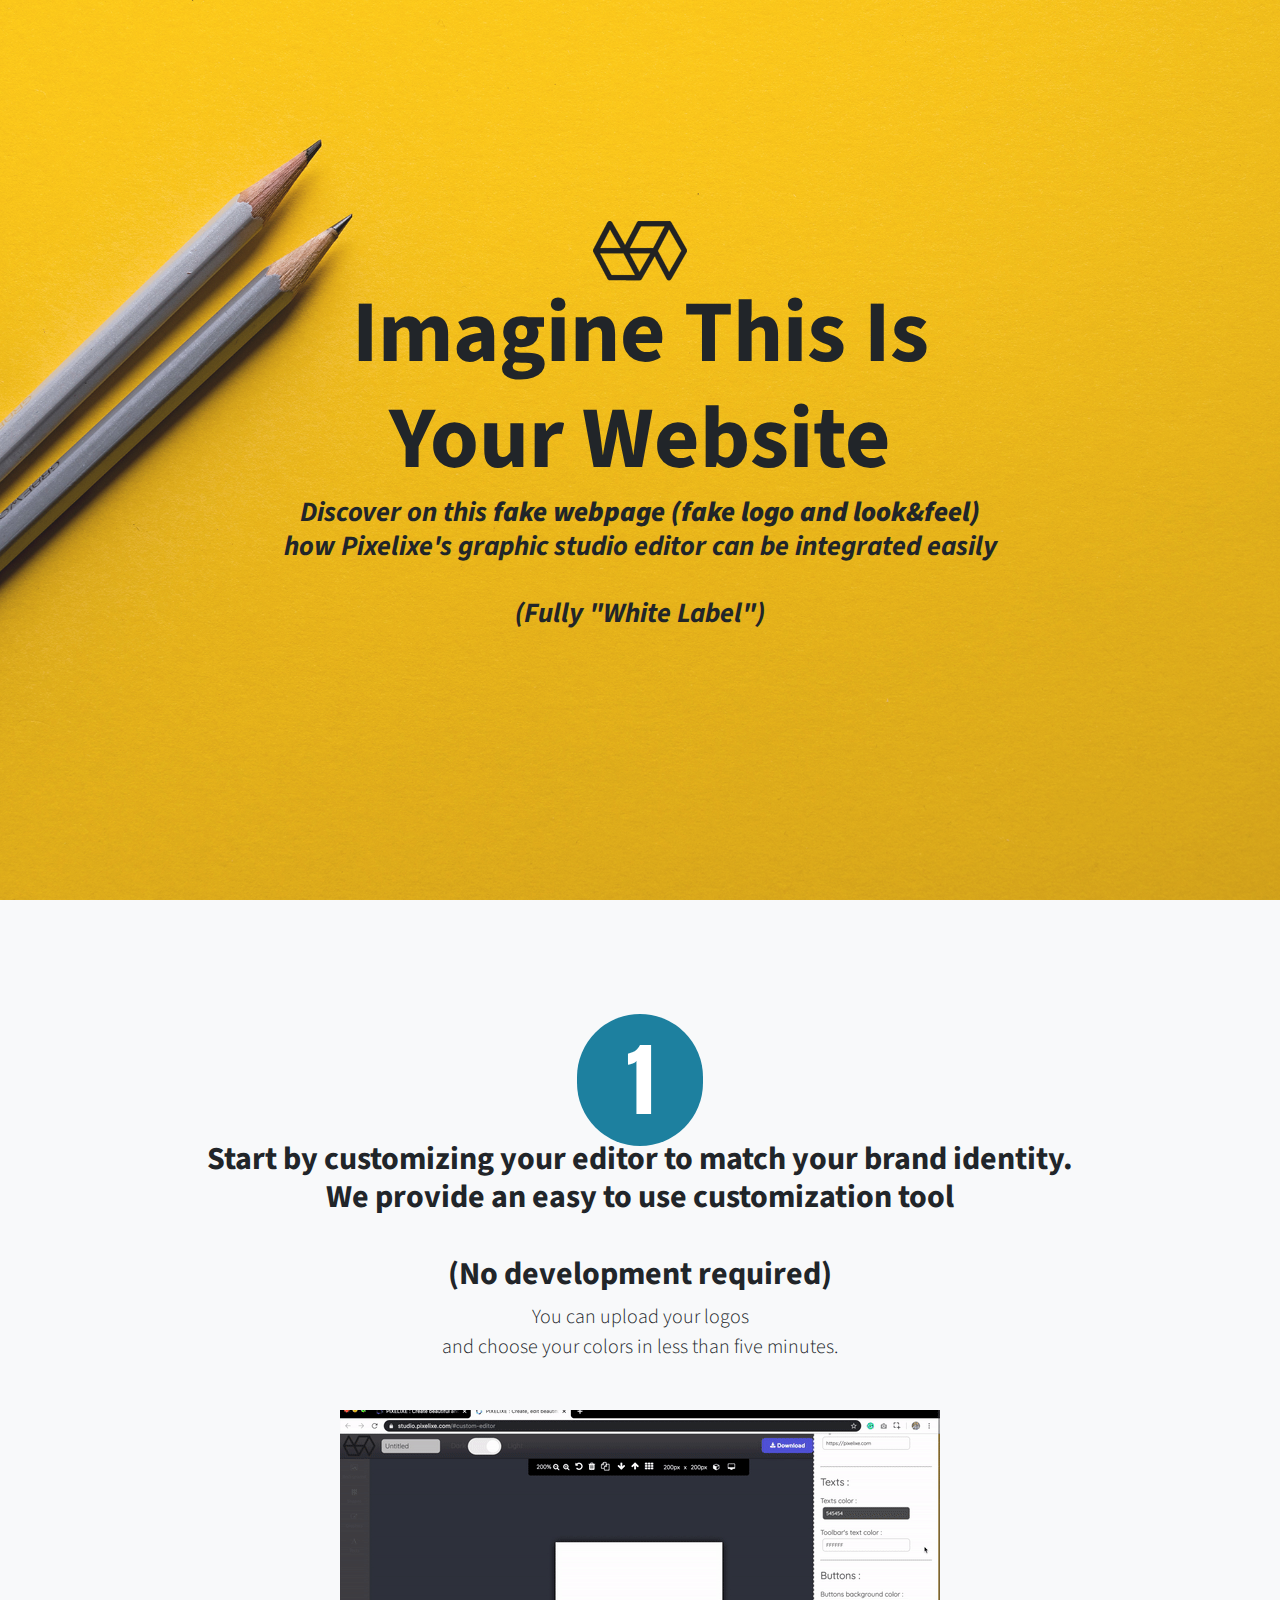
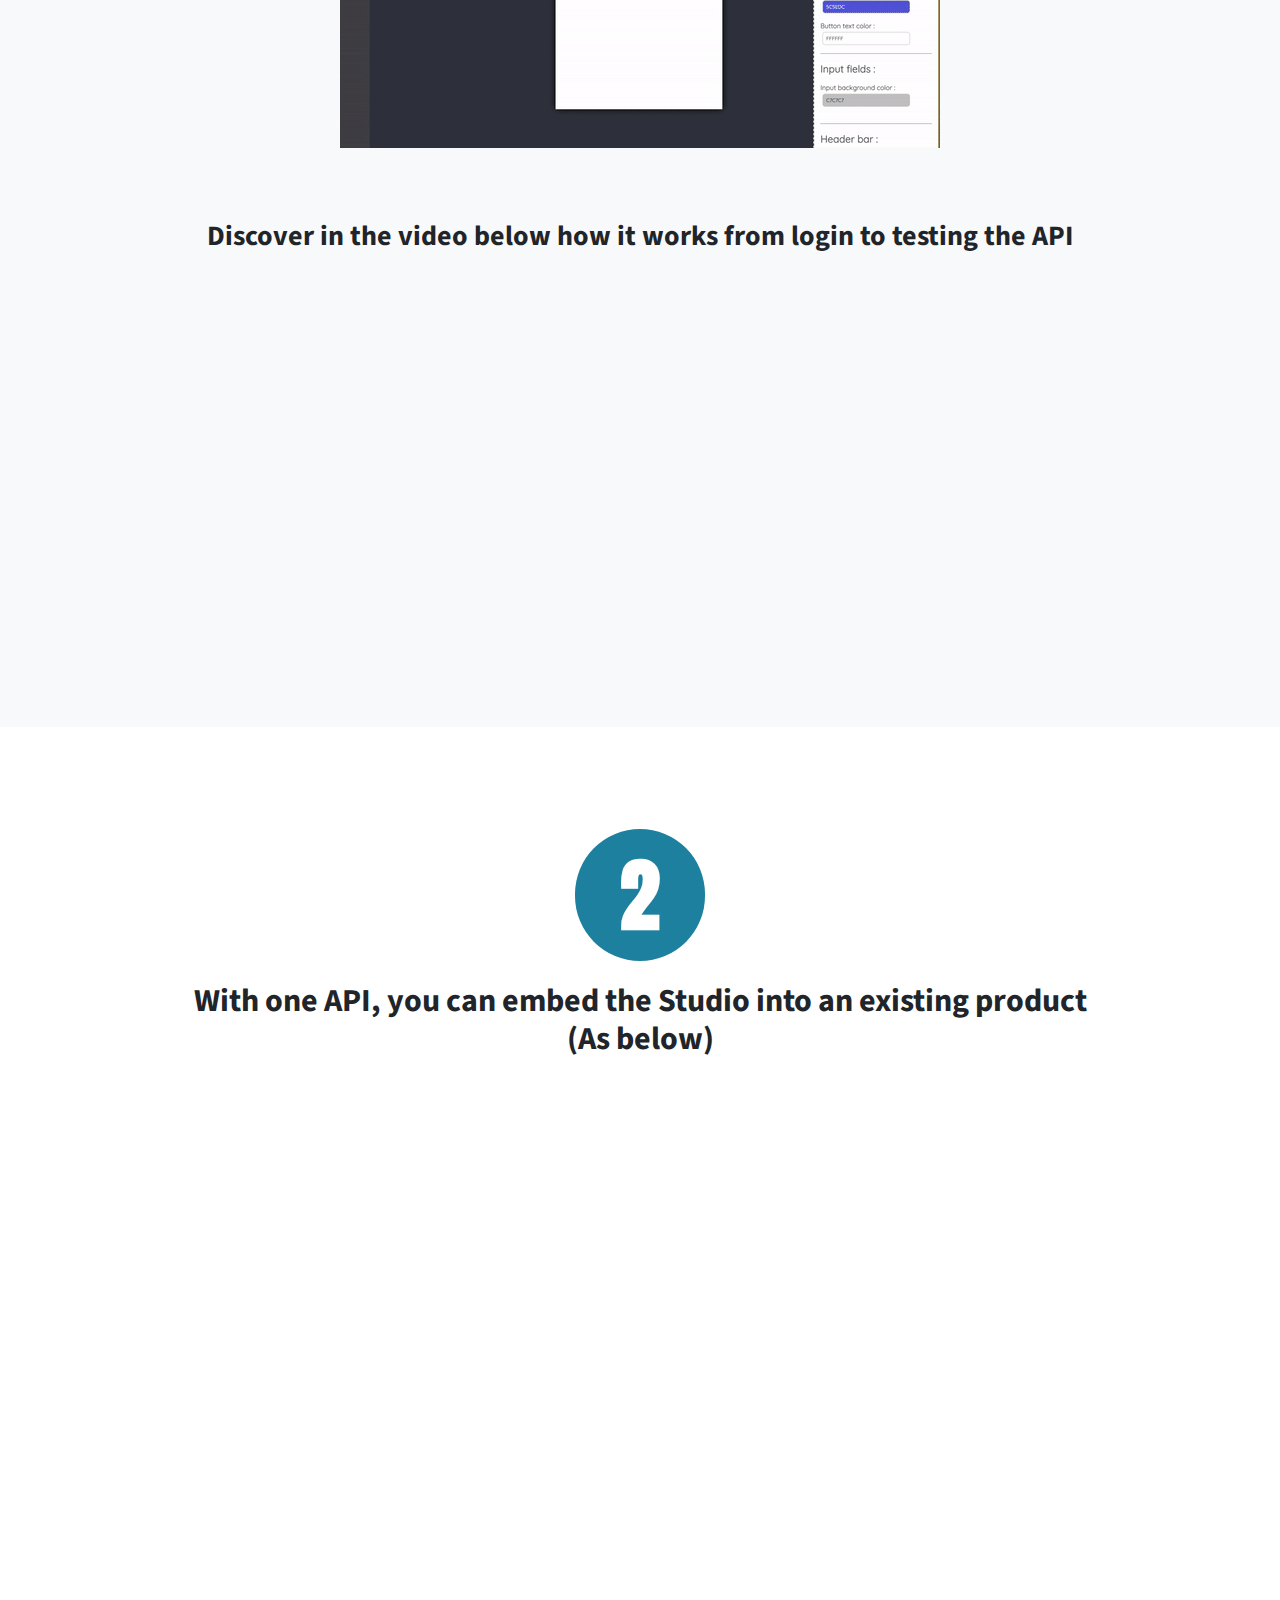
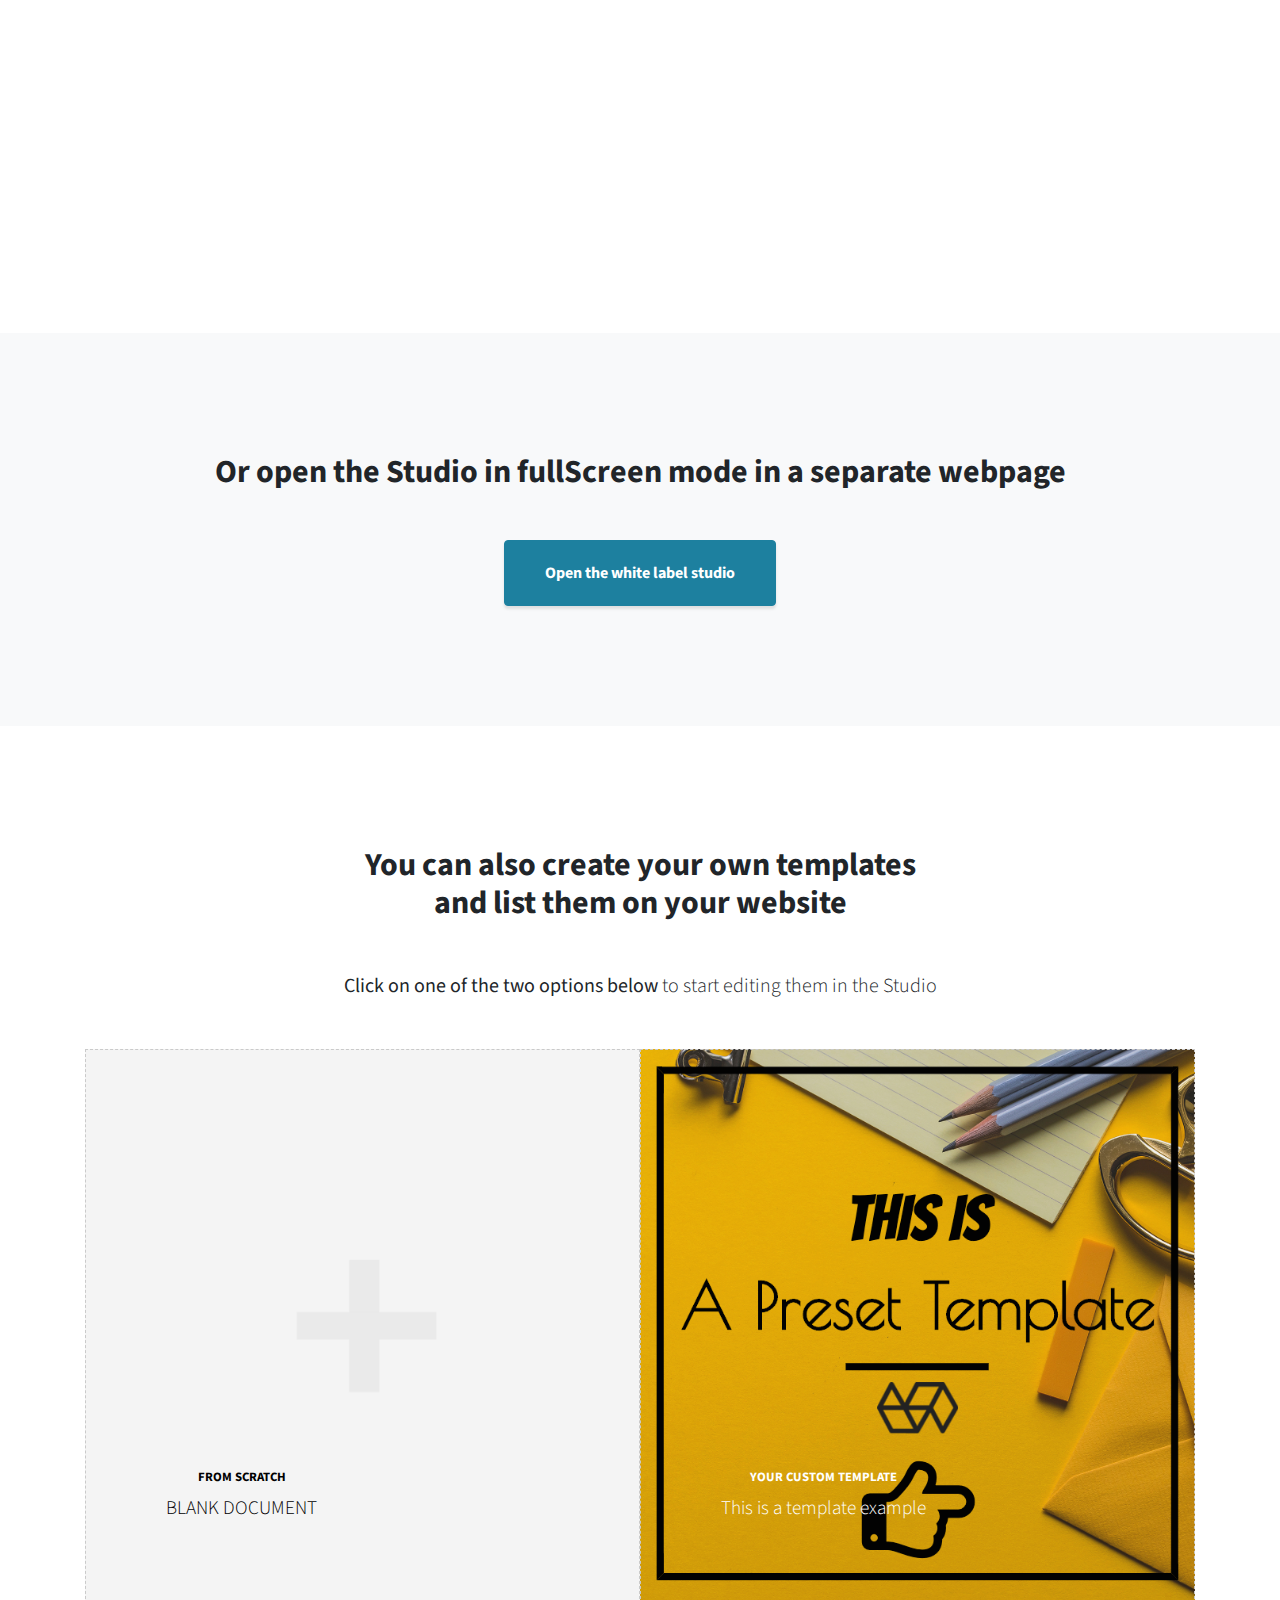
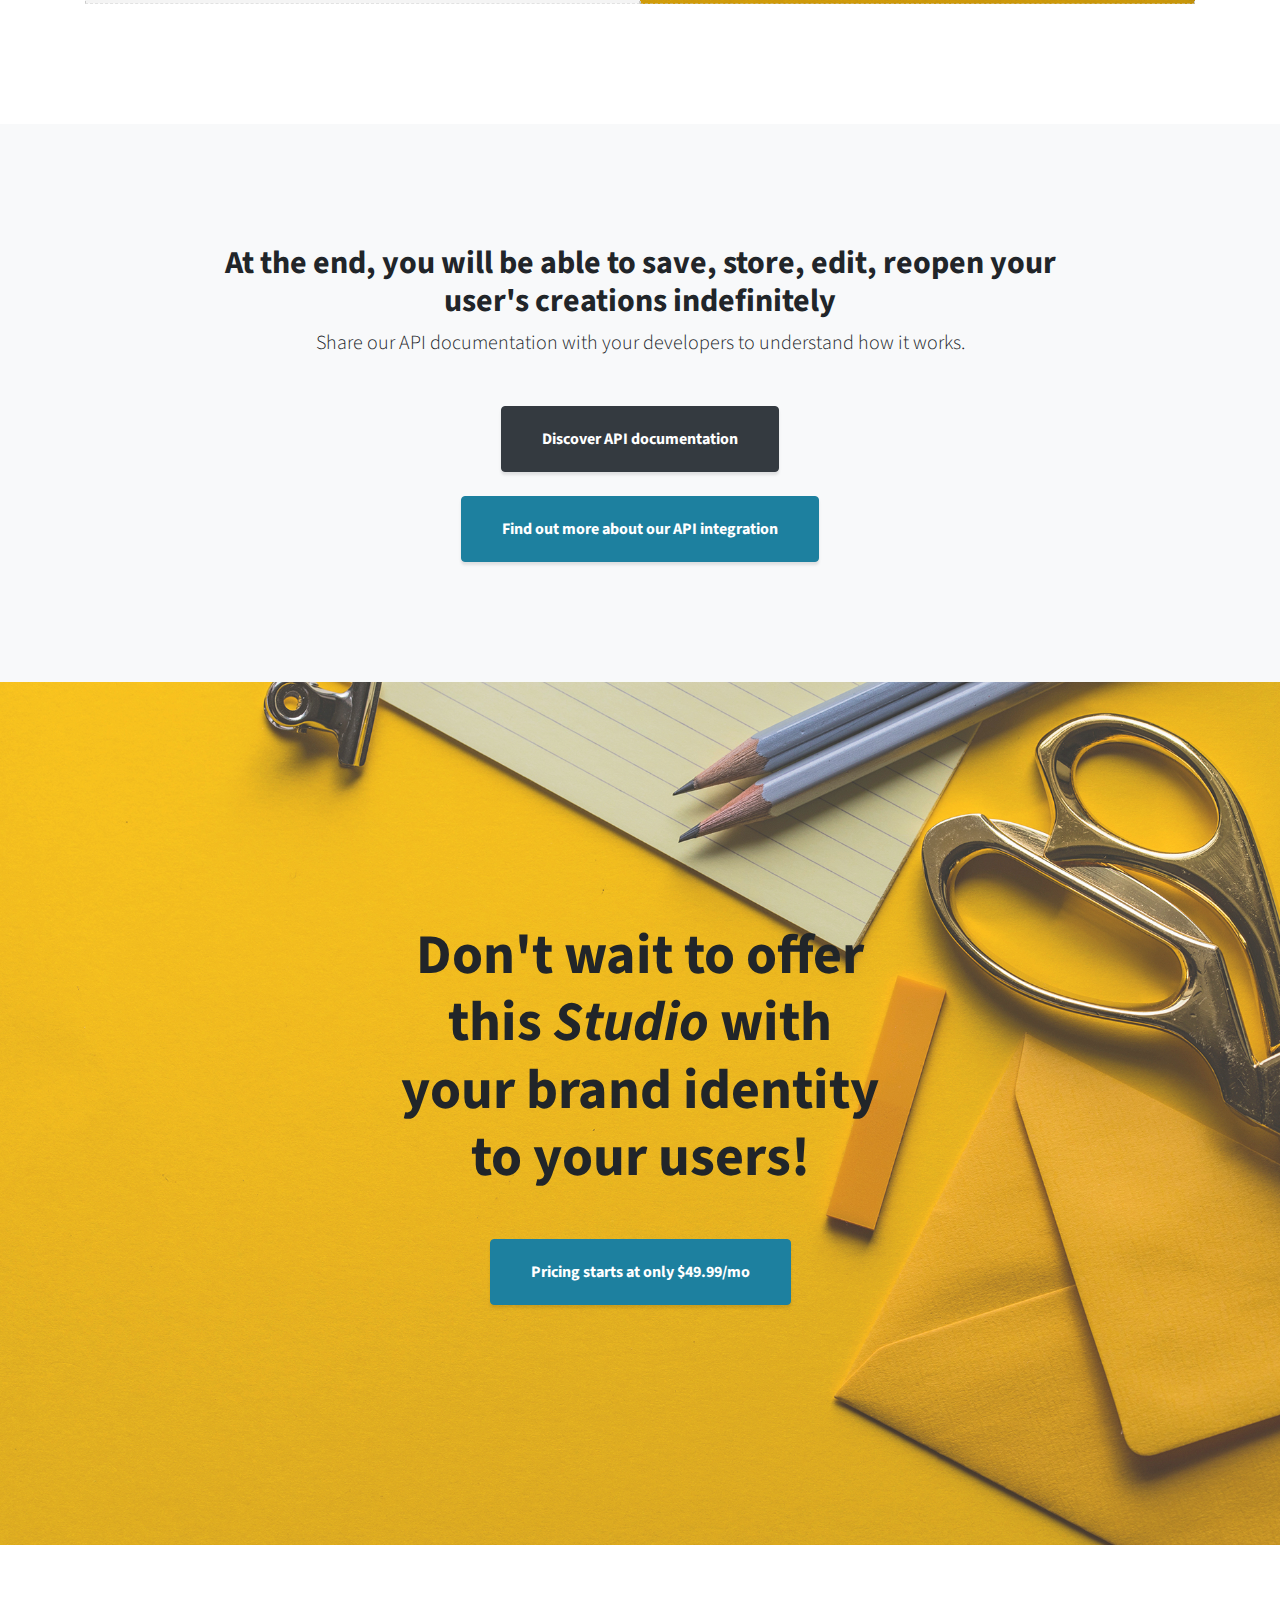
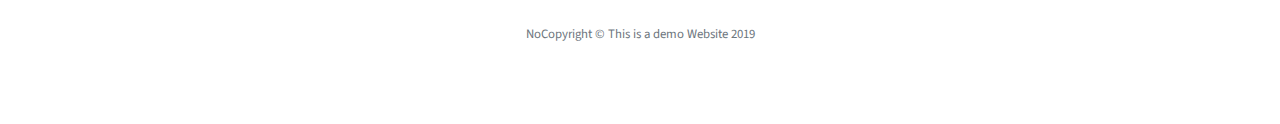
<file: index.html>
<!DOCTYPE html>
<html lang="en">

<head>
    <title>PIXELIXE API Demo - Integrate a white-label photo editor into your webapp</title>
    <meta charset="utf-8">
    <meta http-equiv="X-UA-Compatible" content="IE=edge,chrome=1">
    <meta name="viewport" content="width=device-width, initial-scale=1.0, maximum-scale=1.0, user-scalable=0">
    <link rel="shortcut icon" href="../pixelixe_ico.ico">

    <!-- Bootstrap Core CSS -->
    <link href="vendor/bootstrap/css/bootstrap.min.css" rel="stylesheet">

    <!-- Custom Fonts -->
    <link href="vendor/fontawesome-free/css/all.min.css" rel="stylesheet" type="text/css">
    <link href="https://fonts.googleapis.com/css?family=Source+Sans+Pro:300,400,700,300italic,400italic,700italic" rel="stylesheet" type="text/css">
    <link href="vendor/simple-line-icons/css/simple-line-icons.css" rel="stylesheet">

    <!-- Custom CSS -->
    <link href="css/stylish-portfolio.min.css" rel="stylesheet">
    <link href="https://fonts.googleapis.com/css?family=Audiowide|Quicksand|Anton" rel="stylesheet"> 
</head>

<body id="page-top">
  <!-- Header -->
  <header class="masthead d-flex">

    <div class="container text-center my-auto">
        <img src="img/logo.png" />
      <h1 class="mb-1">Imagine This Is <br/>Your Website</h1>
      <h3 class="mb-5">
        <em>Discover on this <b>fake webpage (fake logo and look&feel)</b> <br/>how Pixelixe's graphic studio editor can be integrated easily <br/><br/>(Fully "White Label")</em>
      </h3>
    </div>
    <div class="overlay"></div>
  </header>

  <!-- About -->
  <section class="content-section bg-light" id="about">
    <div class="container text-center">
      <div class="row">
        <div class="col-lg-10 mx-auto">
            <span style="font-size: 80px;
    font-family: Anton;
    border-radius: 100px;
    background-color: #1d809f;
    color: white;
    padding-left: 50px;
    padding-right: 50px;
    padding-top: 6px;
    padding-bottom: 6px;">1</span>
          <h2>Start by customizing your editor to match your brand identity. <br/>We provide an easy to use customization tool <br/><br/>(No development required)</h2>
          <p class="lead mb-5" >You can upload your logos<br/> and choose your colors in less than five minutes.</p>
            
            <div align="center" >
                <img src="img/customize-graphic-editor.gif" />
                <br/><br/><br/><br/>
                <h3>Discover in the video below how it works from login to testing the API</h3>
                <br/>
                <iframe width="560" height="315" src="https://www.youtube.com/embed/4Txt4X3C7g0" frameborder="0" allow="accelerometer; autoplay; encrypted-media; gyroscope; picture-in-picture" allowfullscreen></iframe></div>
        </div>
      </div>
    </div>
  </section>

    
  <section class="content-section">
    <div class="container text-center">
      <div class="row">
        <div class="col-lg-10 mx-auto">
          <h2  class="mb-5">            <span style="font-size: 80px;
    font-family: Anton;
    border-radius: 100px;
    background-color: #1d809f;
    color: white;
    padding-left: 45px;
    padding-right: 45px;
    padding-top: 6px;
    padding-bottom: 6px;">2</span>
              <br/><br/>
              With one API, you can embed the Studio into an existing product
            <br/> (As below) </h2>
          </div>
        </div>
      </div>
        <iframe style="width:100%;border:none; margin:0; padding:0; overflow:hidden;" height="700" allowfullscreen frameborder="0" src="https://studio.pixelixe.com/#api?apiKey=6nm3JE0GoVWUai2wNEWiTLF66rk1&graphicUrl=https://pixelixe.com/white-label-graphic-editor-demo/img/template/demo-template.html&graphicName=Demo-template" >
        </iframe>
  </section>
    
  <section class="content-section bg-light">
    <div class="container text-center">
      <div class="row">
        <div class="col-lg-10 mx-auto">
          <h2  class="mb-5">Or open the Studio in fullScreen mode in a separate webpage
            </h2>
            
            <a class="btn btn-primary btn-xl js-scroll-trigger" href="photo-editor-demo.html" target="_blank">Open the white label studio</a>
          </div>
        </div>
      </div>

  </section>    

  <!-- Portfolio -->
  <section class="content-section" id="portfolio">
    <div class="container text-center">
      <div class="col-lg-10 mx-auto">
        <h2  class="mb-5">You can also create your own templates <br/>and list them on your website</h2>
          <p class="lead mb-5" ><b>Click on one of the two options below</b> to start editing them in the Studio</p>
      </div>
      <div class="row no-gutters">
        <div class="col-lg-6">
          <a class="portfolio-item" href="photo-editor-demo.html">
            <span class="caption">
              <span class="caption-content" style="color:black;" >
                <h2>FROM SCRATCH</h2>
                <p class="mb-0">BLANK DOCUMENT</p>
              </span>
            </span>
            <img class="img-fluid" src="img/blank.png" alt="">
          </a>
        </div>
        <div class="col-lg-6">
          <a class="portfolio-item" href="preset-template-graphic-editor-demo.html" >
            <span class="caption">
              <span class="caption-content">
                <h2>Your custom template</h2>
                <p class="mb-0">This is a template example</p>
              </span>
            </span>
            <img class="img-fluid" src="img/template/demo-template.png" alt="">
          </a>
        </div>
      </div>
    </div>
  </section>
  <!-- About -->
  <section class="content-section bg-light" id="about">
    <div class="container text-center">
      <div class="row">
        <div class="col-lg-10 mx-auto">
          <h2>At the end, you will be able to save, store, edit, reopen your user's creations indefinitely</h2>
          <p class="lead mb-5" >Share our API documentation with your developers to understand how it works.</p>
          <a class="btn btn-dark btn-xl js-scroll-trigger" href="https://pixelixe.com/docs/">Discover API documentation</a>
          <br/><br/>
          <a class="btn btn-primary btn-xl js-scroll-trigger" href="https://pixelixe.com/integrate-image-editor-to-website.html" target="_blank">Find out more about our API integration</a>

        </div>
      </div>
    </div>
  </section>

    
  <!-- Callout -->
  <section class="callout">
    <div class="container text-center">
      <h2 class="mx-auto mb-5">Don't wait to offer this
        <em>Studio</em> with your brand identity
        to your users!</h2>
      <a class="btn btn-primary btn-xl" href="https://pixelixe.com/pricing.html">Pricing starts at only $49.99/mo</a>
    </div>
  </section>    

  <!-- Footer -->
  <footer class="footer text-center">
    <div class="container">
      <p class="text-muted small mb-0">NoCopyright &copy; This is a demo Website 2019</p>
    </div>
  </footer>

  <!-- Scroll to Top Button-->
  <a class="scroll-to-top rounded js-scroll-trigger" href="#page-top">
    <i class="fas fa-angle-up"></i>
  </a>

  <!-- Bootstrap core JavaScript -->
  <script src="vendor/jquery/jquery.min.js"></script>
  <script src="vendor/bootstrap/js/bootstrap.bundle.min.js"></script>

  <!-- Plugin JavaScript -->
  <script src="vendor/jquery-easing/jquery.easing.min.js"></script>

  <!-- Custom scripts for this template -->
  <script src="js/stylish-portfolio.min.js"></script>

</body>

</html>
</file>
<file: vendor/simple-line-icons/css/simple-line-icons.css>
@font-face {
  font-family: 'simple-line-icons';
  src: url('../fonts/Simple-Line-Icons.eot?v=2.4.0');
  src: url('../fonts/Simple-Line-Icons.eot?v=2.4.0#iefix') format('embedded-opentype'), url('../fonts/Simple-Line-Icons.woff2?v=2.4.0') format('woff2'), url('../fonts/Simple-Line-Icons.ttf?v=2.4.0') format('truetype'), url('../fonts/Simple-Line-Icons.woff?v=2.4.0') format('woff'), url('../fonts/Simple-Line-Icons.svg?v=2.4.0#simple-line-icons') format('svg');
  font-weight: normal;
  font-style: normal;
}
/*
 Use the following CSS code if you want to have a class per icon.
 Instead of a list of all class selectors, you can use the generic [class*="icon-"] selector, but it's slower:
*/
.icon-user,
.icon-people,
.icon-user-female,
.icon-user-follow,
.icon-user-following,
.icon-user-unfollow,
.icon-login,
.icon-logout,
.icon-emotsmile,
.icon-phone,
.icon-call-end,
.icon-call-in,
.icon-call-out,
.icon-map,
.icon-location-pin,
.icon-direction,
.icon-directions,
.icon-compass,
.icon-layers,
.icon-menu,
.icon-list,
.icon-options-vertical,
.icon-options,
.icon-arrow-down,
.icon-arrow-left,
.icon-arrow-right,
.icon-arrow-up,
.icon-arrow-up-circle,
.icon-arrow-left-circle,
.icon-arrow-right-circle,
.icon-arrow-down-circle,
.icon-check,
.icon-clock,
.icon-plus,
.icon-minus,
.icon-close,
.icon-event,
.icon-exclamation,
.icon-organization,
.icon-trophy,
.icon-screen-smartphone,
.icon-screen-desktop,
.icon-plane,
.icon-notebook,
.icon-mustache,
.icon-mouse,
.icon-magnet,
.icon-energy,
.icon-disc,
.icon-cursor,
.icon-cursor-move,
.icon-crop,
.icon-chemistry,
.icon-speedometer,
.icon-shield,
.icon-screen-tablet,
.icon-magic-wand,
.icon-hourglass,
.icon-graduation,
.icon-ghost,
.icon-game-controller,
.icon-fire,
.icon-eyeglass,
.icon-envelope-open,
.icon-envelope-letter,
.icon-bell,
.icon-badge,
.icon-anchor,
.icon-wallet,
.icon-vector,
.icon-speech,
.icon-puzzle,
.icon-printer,
.icon-present,
.icon-playlist,
.icon-pin,
.icon-picture,
.icon-handbag,
.icon-globe-alt,
.icon-globe,
.icon-folder-alt,
.icon-folder,
.icon-film,
.icon-feed,
.icon-drop,
.icon-drawer,
.icon-docs,
.icon-doc,
.icon-diamond,
.icon-cup,
.icon-calculator,
.icon-bubbles,
.icon-briefcase,
.icon-book-open,
.icon-basket-loaded,
.icon-basket,
.icon-bag,
.icon-action-undo,
.icon-action-redo,
.icon-wrench,
.icon-umbrella,
.icon-trash,
.icon-tag,
.icon-support,
.icon-frame,
.icon-size-fullscreen,
.icon-size-actual,
.icon-shuffle,
.icon-share-alt,
.icon-share,
.icon-rocket,
.icon-question,
.icon-pie-chart,
.icon-pencil,
.icon-note,
.icon-loop,
.icon-home,
.icon-grid,
.icon-graph,
.icon-microphone,
.icon-music-tone-alt,
.icon-music-tone,
.icon-earphones-alt,
.icon-earphones,
.icon-equalizer,
.icon-like,
.icon-dislike,
.icon-control-start,
.icon-control-rewind,
.icon-control-play,
.icon-control-pause,
.icon-control-forward,
.icon-control-end,
.icon-volume-1,
.icon-volume-2,
.icon-volume-off,
.icon-calendar,
.icon-bulb,
.icon-chart,
.icon-ban,
.icon-bubble,
.icon-camrecorder,
.icon-camera,
.icon-cloud-download,
.icon-cloud-upload,
.icon-envelope,
.icon-eye,
.icon-flag,
.icon-heart,
.icon-info,
.icon-key,
.icon-link,
.icon-lock,
.icon-lock-open,
.icon-magnifier,
.icon-magnifier-add,
.icon-magnifier-remove,
.icon-paper-clip,
.icon-paper-plane,
.icon-power,
.icon-refresh,
.icon-reload,
.icon-settings,
.icon-star,
.icon-symbol-female,
.icon-symbol-male,
.icon-target,
.icon-credit-card,
.icon-paypal,
.icon-social-tumblr,
.icon-social-twitter,
.icon-social-facebook,
.icon-social-instagram,
.icon-social-linkedin,
.icon-social-pinterest,
.icon-social-github,
.icon-social-google,
.icon-social-reddit,
.icon-social-skype,
.icon-social-dribbble,
.icon-social-behance,
.icon-social-foursqare,
.icon-social-soundcloud,
.icon-social-spotify,
.icon-social-stumbleupon,
.icon-social-youtube,
.icon-social-dropbox,
.icon-social-vkontakte,
.icon-social-steam {
  font-family: 'simple-line-icons';
  speak: none;
  font-style: normal;
  font-weight: normal;
  font-variant: normal;
  text-transform: none;
  line-height: 1;
  /* Better Font Rendering =========== */
  -webkit-font-smoothing: antialiased;
  -moz-osx-font-smoothing: grayscale;
}
.icon-user:before {
  content: "\e005";
}
.icon-people:before {
  content: "\e001";
}
.icon-user-female:before {
  content: "\e000";
}
.icon-user-follow:before {
  content: "\e002";
}
.icon-user-following:before {
  content: "\e003";
}
.icon-user-unfollow:before {
  content: "\e004";
}
.icon-login:before {
  content: "\e066";
}
.icon-logout:before {
  content: "\e065";
}
.icon-emotsmile:before {
  content: "\e021";
}
.icon-phone:before {
  content: "\e600";
}
.icon-call-end:before {
  content: "\e048";
}
.icon-call-in:before {
  content: "\e047";
}
.icon-call-out:before {
  content: "\e046";
}
.icon-map:before {
  content: "\e033";
}
.icon-location-pin:before {
  content: "\e096";
}
.icon-direction:before {
  content: "\e042";
}
.icon-directions:before {
  content: "\e041";
}
.icon-compass:before {
  content: "\e045";
}
.icon-layers:before {
  content: "\e034";
}
.icon-menu:before {
  content: "\e601";
}
.icon-list:before {
  content: "\e067";
}
.icon-options-vertical:before {
  content: "\e602";
}
.icon-options:before {
  content: "\e603";
}
.icon-arrow-down:before {
  content: "\e604";
}
.icon-arrow-left:before {
  content: "\e605";
}
.icon-arrow-right:before {
  content: "\e606";
}
.icon-arrow-up:before {
  content: "\e607";
}
.icon-arrow-up-circle:before {
  content: "\e078";
}
.icon-arrow-left-circle:before {
  content: "\e07a";
}
.icon-arrow-right-circle:before {
  content: "\e079";
}
.icon-arrow-down-circle:before {
  content: "\e07b";
}
.icon-check:before {
  content: "\e080";
}
.icon-clock:before {
  content: "\e081";
}
.icon-plus:before {
  content: "\e095";
}
.icon-minus:before {
  content: "\e615";
}
.icon-close:before {
  content: "\e082";
}
.icon-event:before {
  content: "\e619";
}
.icon-exclamation:before {
  content: "\e617";
}
.icon-organization:before {
  content: "\e616";
}
.icon-trophy:before {
  content: "\e006";
}
.icon-screen-smartphone:before {
  content: "\e010";
}
.icon-screen-desktop:before {
  content: "\e011";
}
.icon-plane:before {
  content: "\e012";
}
.icon-notebook:before {
  content: "\e013";
}
.icon-mustache:before {
  content: "\e014";
}
.icon-mouse:before {
  content: "\e015";
}
.icon-magnet:before {
  content: "\e016";
}
.icon-energy:before {
  content: "\e020";
}
.icon-disc:before {
  content: "\e022";
}
.icon-cursor:before {
  content: "\e06e";
}
.icon-cursor-move:before {
  content: "\e023";
}
.icon-crop:before {
  content: "\e024";
}
.icon-chemistry:before {
  content: "\e026";
}
.icon-speedometer:before {
  content: "\e007";
}
.icon-shield:before {
  content: "\e00e";
}
.icon-screen-tablet:before {
  content: "\e00f";
}
.icon-magic-wand:before {
  content: "\e017";
}
.icon-hourglass:before {
  content: "\e018";
}
.icon-graduation:before {
  content: "\e019";
}
.icon-ghost:before {
  content: "\e01a";
}
.icon-game-controller:before {
  content: "\e01b";
}
.icon-fire:before {
  content: "\e01c";
}
.icon-eyeglass:before {
  content: "\e01d";
}
.icon-envelope-open:before {
  content: "\e01e";
}
.icon-envelope-letter:before {
  content: "\e01f";
}
.icon-bell:before {
  content: "\e027";
}
.icon-badge:before {
  content: "\e028";
}
.icon-anchor:before {
  content: "\e029";
}
.icon-wallet:before {
  content: "\e02a";
}
.icon-vector:before {
  content: "\e02b";
}
.icon-speech:before {
  content: "\e02c";
}
.icon-puzzle:before {
  content: "\e02d";
}
.icon-printer:before {
  content: "\e02e";
}
.icon-present:before {
  content: "\e02f";
}
.icon-playlist:before {
  content: "\e030";
}
.icon-pin:before {
  content: "\e031";
}
.icon-picture:before {
  content: "\e032";
}
.icon-handbag:before {
  content: "\e035";
}
.icon-globe-alt:before {
  content: "\e036";
}
.icon-globe:before {
  content: "\e037";
}
.icon-folder-alt:before {
  content: "\e039";
}
.icon-folder:before {
  content: "\e089";
}
.icon-film:before {
  content: "\e03a";
}
.icon-feed:before {
  content: "\e03b";
}
.icon-drop:before {
  content: "\e03e";
}
.icon-drawer:before {
  content: "\e03f";
}
.icon-docs:before {
  content: "\e040";
}
.icon-doc:before {
  content: "\e085";
}
.icon-diamond:before {
  content: "\e043";
}
.icon-cup:before {
  content: "\e044";
}
.icon-calculator:before {
  content: "\e049";
}
.icon-bubbles:before {
  content: "\e04a";
}
.icon-briefcase:before {
  content: "\e04b";
}
.icon-book-open:before {
  content: "\e04c";
}
.icon-basket-loaded:before {
  content: "\e04d";
}
.icon-basket:before {
  content: "\e04e";
}
.icon-bag:before {
  content: "\e04f";
}
.icon-action-undo:before {
  content: "\e050";
}
.icon-action-redo:before {
  content: "\e051";
}
.icon-wrench:before {
  content: "\e052";
}
.icon-umbrella:before {
  content: "\e053";
}
.icon-trash:before {
  content: "\e054";
}
.icon-tag:before {
  content: "\e055";
}
.icon-support:before {
  content: "\e056";
}
.icon-frame:before {
  content: "\e038";
}
.icon-size-fullscreen:before {
  content: "\e057";
}
.icon-size-actual:before {
  content: "\e058";
}
.icon-shuffle:before {
  content: "\e059";
}
.icon-share-alt:before {
  content: "\e05a";
}
.icon-share:before {
  content: "\e05b";
}
.icon-rocket:before {
  content: "\e05c";
}
.icon-question:before {
  content: "\e05d";
}
.icon-pie-chart:before {
  content: "\e05e";
}
.icon-pencil:before {
  content: "\e05f";
}
.icon-note:before {
  content: "\e060";
}
.icon-loop:before {
  content: "\e064";
}
.icon-home:before {
  content: "\e069";
}
.icon-grid:before {
  content: "\e06a";
}
.icon-graph:before {
  content: "\e06b";
}
.icon-microphone:before {
  content: "\e063";
}
.icon-music-tone-alt:before {
  content: "\e061";
}
.icon-music-tone:before {
  content: "\e062";
}
.icon-earphones-alt:before {
  content: "\e03c";
}
.icon-earphones:before {
  content: "\e03d";
}
.icon-equalizer:before {
  content: "\e06c";
}
.icon-like:before {
  content: "\e068";
}
.icon-dislike:before {
  content: "\e06d";
}
.icon-control-start:before {
  content: "\e06f";
}
.icon-control-rewind:before {
  content: "\e070";
}
.icon-control-play:before {
  content: "\e071";
}
.icon-control-pause:before {
  content: "\e072";
}
.icon-control-forward:before {
  content: "\e073";
}
.icon-control-end:before {
  content: "\e074";
}
.icon-volume-1:before {
  content: "\e09f";
}
.icon-volume-2:before {
  content: "\e0a0";
}
.icon-volume-off:before {
  content: "\e0a1";
}
.icon-calendar:before {
  content: "\e075";
}
.icon-bulb:before {
  content: "\e076";
}
.icon-chart:before {
  content: "\e077";
}
.icon-ban:before {
  content: "\e07c";
}
.icon-bubble:before {
  content: "\e07d";
}
.icon-camrecorder:before {
  content: "\e07e";
}
.icon-camera:before {
  content: "\e07f";
}
.icon-cloud-download:before {
  content: "\e083";
}
.icon-cloud-upload:before {
  content: "\e084";
}
.icon-envelope:before {
  content: "\e086";
}
.icon-eye:before {
  content: "\e087";
}
.icon-flag:before {
  content: "\e088";
}
.icon-heart:before {
  content: "\e08a";
}
.icon-info:before {
  content: "\e08b";
}
.icon-key:before {
  content: "\e08c";
}
.icon-link:before {
  content: "\e08d";
}
.icon-lock:before {
  content: "\e08e";
}
.icon-lock-open:before {
  content: "\e08f";
}
.icon-magnifier:before {
  content: "\e090";
}
.icon-magnifier-add:before {
  content: "\e091";
}
.icon-magnifier-remove:before {
  content: "\e092";
}
.icon-paper-clip:before {
  content: "\e093";
}
.icon-paper-plane:before {
  content: "\e094";
}
.icon-power:before {
  content: "\e097";
}
.icon-refresh:before {
  content: "\e098";
}
.icon-reload:before {
  content: "\e099";
}
.icon-settings:before {
  content: "\e09a";
}
.icon-star:before {
  content: "\e09b";
}
.icon-symbol-female:before {
  content: "\e09c";
}
.icon-symbol-male:before {
  content: "\e09d";
}
.icon-target:before {
  content: "\e09e";
}
.icon-credit-card:before {
  content: "\e025";
}
.icon-paypal:before {
  content: "\e608";
}
.icon-social-tumblr:before {
  content: "\e00a";
}
.icon-social-twitter:before {
  content: "\e009";
}
.icon-social-facebook:before {
  content: "\e00b";
}
.icon-social-instagram:before {
  content: "\e609";
}
.icon-social-linkedin:before {
  content: "\e60a";
}
.icon-social-pinterest:before {
  content: "\e60b";
}
.icon-social-github:before {
  content: "\e60c";
}
.icon-social-google:before {
  content: "\e60d";
}
.icon-social-reddit:before {
  content: "\e60e";
}
.icon-social-skype:before {
  content: "\e60f";
}
.icon-social-dribbble:before {
  content: "\e00d";
}
.icon-social-behance:before {
  content: "\e610";
}
.icon-social-foursqare:before {
  content: "\e611";
}
.icon-social-soundcloud:before {
  content: "\e612";
}
.icon-social-spotify:before {
  content: "\e613";
}
.icon-social-stumbleupon:before {
  content: "\e614";
}
.icon-social-youtube:before {
  content: "\e008";
}
.icon-social-dropbox:before {
  content: "\e00c";
}
.icon-social-vkontakte:before {
  content: "\e618";
}
.icon-social-steam:before {
  content: "\e620";
}
</file>
<file: css/stylish-portfolio.min.css>
/*!
 * Start Bootstrap - Stylish Portfolio v5.0.7 (https://startbootstrap.com/template-overviews/stylish-portfolio)
 * Copyright 2013-2019 Start Bootstrap
 * Licensed under MIT (https://github.com/BlackrockDigital/startbootstrap-stylish-portfolio/blob/master/LICENSE)
 */body,html{width:100%;height:100%}body{font-family:'Source Sans Pro'}.btn-xl{padding:1.25rem 2.5rem}.content-section{padding-top:7.5rem;padding-bottom:7.5rem}.content-section-heading h2{font-size:3rem}.content-section-heading h3{font-size:1rem;text-transform:uppercase}h1,h2,h3,h4,h5,h6{font-weight:700}.text-faded{color:rgba(255,255,255,.7)}.map{height:30rem}@media (max-width:992px){.map{height:75%}}.map iframe{pointer-events:none}.scroll-to-top{position:fixed;right:15px;bottom:15px;display:none;width:50px;height:50px;text-align:center;color:#fff;background:rgba(52,58,64,.5);line-height:45px}.scroll-to-top:focus,.scroll-to-top:hover{color:#fff}.scroll-to-top:hover{background:#343a40}.scroll-to-top i{font-weight:800}.masthead{min-height:30rem;position:relative;display:table;width:100%;height:auto;padding-top:8rem;padding-bottom:8rem;background:linear-gradient(90deg,rgba(255,255,255,.1) 0,rgba(255,255,255,.1) 100%),url(../img/bg-masthead.jpg);background-position:center center;background-repeat:no-repeat;background-size:cover}.masthead h1{font-size:4rem;margin:0;padding:0}@media (min-width:992px){.masthead{height:100vh}.masthead h1{font-size:5.5rem}}#sidebar-wrapper{position:fixed;z-index:2;right:0;width:250px;height:100%;transition:all .4s ease 0s;transform:translateX(250px);background:#1d809f;border-left:1px solid rgba(255,255,255,.1)}.sidebar-nav{position:absolute;top:0;width:250px;margin:0;padding:0;list-style:none}.sidebar-nav li.sidebar-nav-item a{display:block;text-decoration:none;color:#fff;padding:15px}.sidebar-nav li a:hover{text-decoration:none;color:#fff;background:rgba(255,255,255,.2)}.sidebar-nav li a:active,.sidebar-nav li a:focus{text-decoration:none}.sidebar-nav>.sidebar-brand{font-size:1.2rem;background:rgba(52,58,64,.1);height:80px;line-height:50px;padding-top:15px;padding-bottom:15px;padding-left:15px}.sidebar-nav>.sidebar-brand a{color:#fff}.sidebar-nav>.sidebar-brand a:hover{color:#fff;background:0 0}#sidebar-wrapper.active{right:250px;width:250px;transition:all .4s ease 0s}.menu-toggle{position:fixed;right:15px;top:15px;width:50px;height:50px;text-align:center;color:#fff;background:rgba(52,58,64,.5);line-height:50px;z-index:999}.menu-toggle:focus,.menu-toggle:hover{color:#fff}.menu-toggle:hover{background:#343a40}.service-icon{background-color:#fff;color:#1d809f;height:7rem;width:7rem;display:block;line-height:7.5rem;font-size:2.25rem;box-shadow:0 3px 3px 0 rgba(0,0,0,.1)}.callout{padding:15rem 0;background:linear-gradient(90deg,rgba(255,255,255,.1) 0,rgba(255,255,255,.1) 100%),url(../img/bg-callout.jpg);background-position:center center;background-repeat:no-repeat;background-size:cover}.callout h2{font-size:3.5rem;font-weight:700;display:block;max-width:30rem}.portfolio-item{display:block;position:relative;overflow:hidden;max-width:530px;margin:auto auto 1rem}.portfolio-item .caption{display:flex;height:100%;width:100%;background-color:rgba(33,37,41,.05);border:1px dashed #cacaca;position:absolute;top:0;bottom:0;z-index:1}.portfolio-item .caption .caption-content{color:#fff;margin:auto 2rem 2rem}.portfolio-item .caption .caption-content h2{font-size:.8rem;text-transform:uppercase}.portfolio-item .caption .caption-content p{font-weight:300;font-size:1.2rem}@media (min-width:992px){.portfolio-item{max-width:none;margin:0}.portfolio-item .caption{-webkit-transition:-webkit-clip-path .25s ease-out,background-color .7s;-webkit-clip-path:inset(0);clip-path:inset(0)}.portfolio-item .caption .caption-content{transition:opacity .25s;margin-left:5rem;margin-right:5rem;margin-bottom:5rem}.portfolio-item img{-webkit-transition:-webkit-clip-path .25s ease-out;-webkit-clip-path:inset(-1px);clip-path:inset(-1px)}.portfolio-item:hover img{-webkit-clip-path:inset(2rem);clip-path:inset(2rem)}.portfolio-item:hover .caption{background-color:rgba(29,128,159,.9);-webkit-clip-path:inset(2rem);clip-path:inset(2rem)}}footer.footer{padding-top:5rem;padding-bottom:5rem}footer.footer .social-link{display:block;height:4rem;width:4rem;line-height:4.3rem;font-size:1.5rem;background-color:#1d809f;transition:background-color .15s ease-in-out;box-shadow:0 3px 3px 0 rgba(0,0,0,.1)}footer.footer .social-link:hover{background-color:#155d74;text-decoration:none}a{color:#1d809f}a:active,a:focus,a:hover{color:#155d74}.btn-primary{background-color:#1d809f!important;border-color:#1d809f!important;color:#fff!important}.btn-primary:active,.btn-primary:focus,.btn-primary:hover{background-color:#155d74!important;border-color:#155d74!important}.btn-secondary{background-color:#ecb807!important;border-color:#ecb807!important;color:#fff!important}.btn-secondary:active,.btn-secondary:focus,.btn-secondary:hover{background-color:#ba9106!important;border-color:#ba9106!important}.btn-dark{color:#fff!important}.btn{box-shadow:0 3px 3px 0 rgba(0,0,0,.1);font-weight:700}.bg-primary{background-color:#1d809f!important}.text-primary{color:#1d809f!important}.text-secondary{color:#ecb807!important}
</file>
